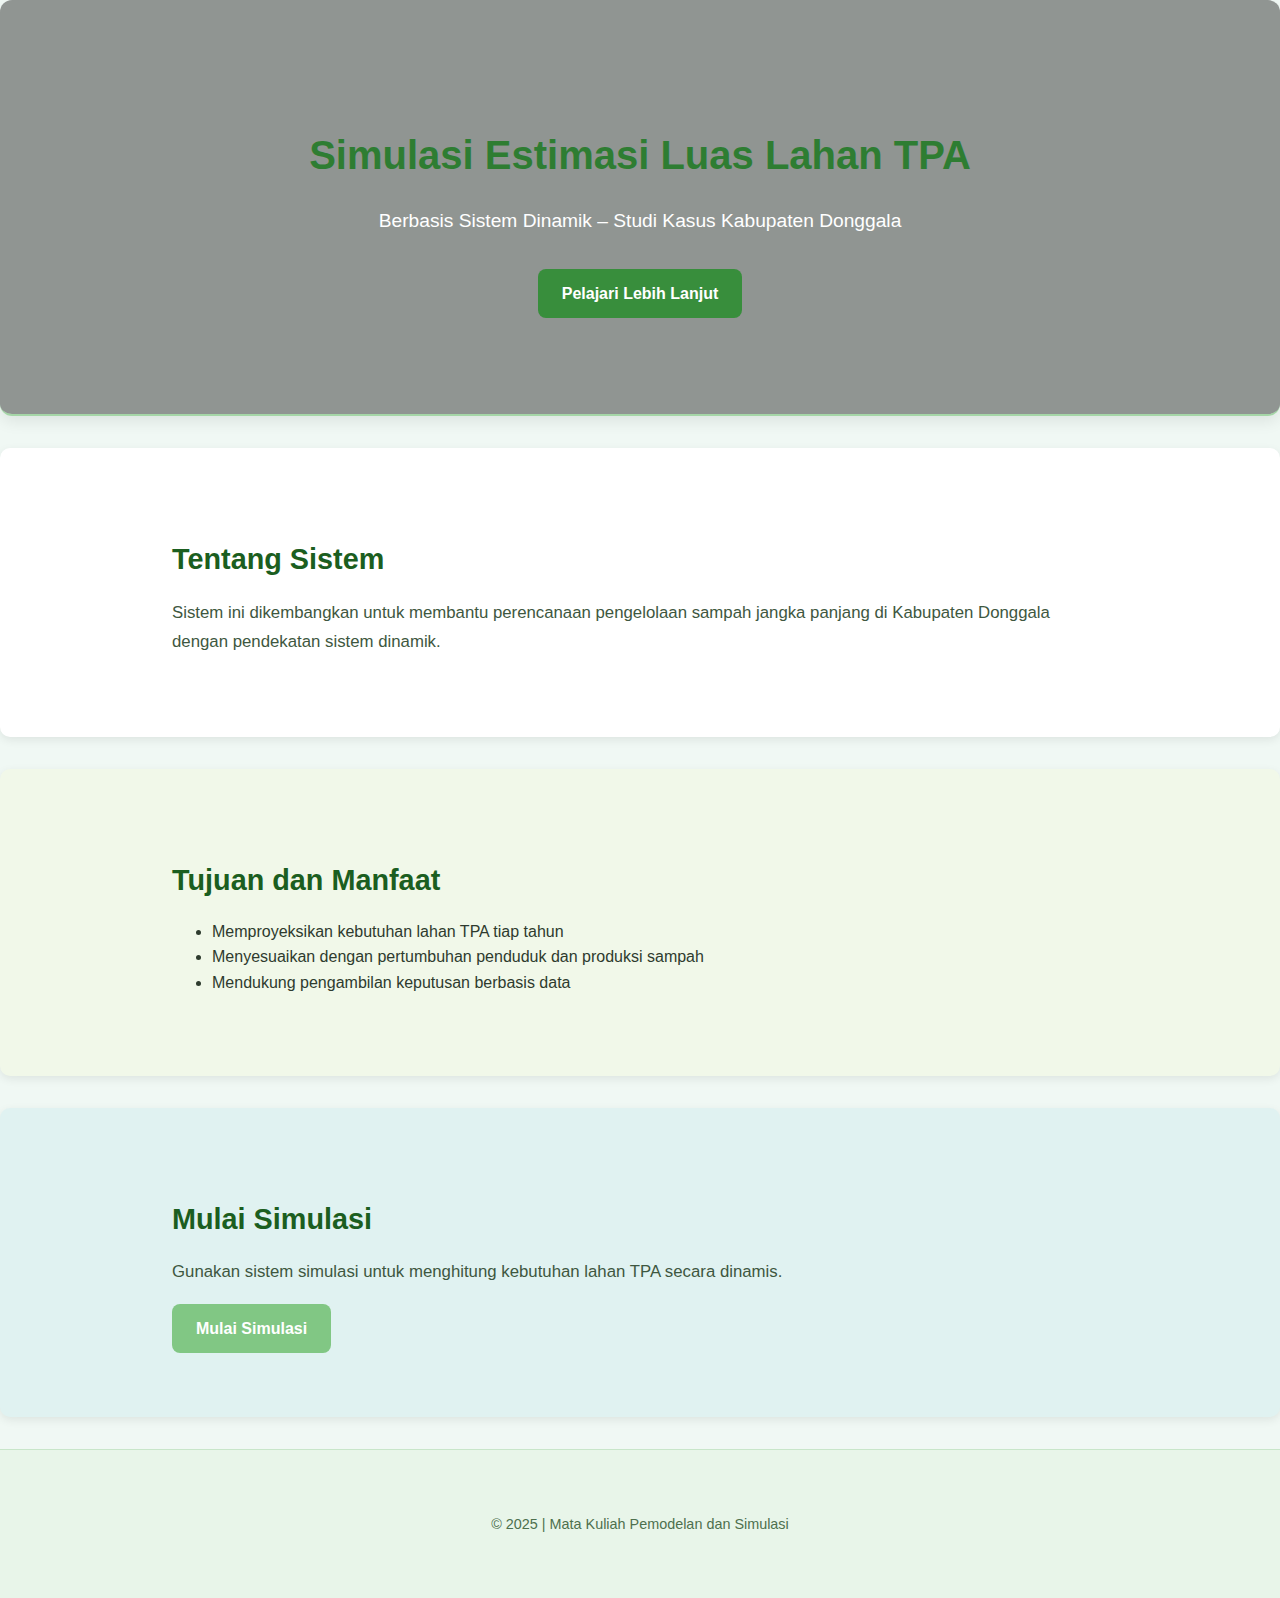
<file: index.html>
<!DOCTYPE html>
<html lang="id">
<head>
  <meta charset="UTF-8" />
  <meta name="viewport" content="width=device-width, initial-scale=1.0" />
  <title>Estimasi Luas Lahan TPA | Donggala</title>
  <link rel="stylesheet" href="style.css" />
</head>
<body>
  <header class="hero-section">
    <div class="container text-center">
      <h1>Simulasi Estimasi Luas Lahan TPA</h1>
      <p>Berbasis Sistem Dinamik – Studi Kasus Kabupaten Donggala</p>
      <a href="#tentang" class="btn btn-primary">Pelajari Lebih Lanjut</a>
    </div>
  </header>

  <main>
    <section id="tentang" class="section">
      <div class="container">
        <h2>Tentang Sistem</h2>
        <p>
          Sistem ini dikembangkan untuk membantu perencanaan pengelolaan sampah jangka panjang di Kabupaten Donggala dengan pendekatan sistem dinamik.
        </p>
      </div>
    </section>

    <section id="tujuan" class="section bg-light">
      <div class="container">
        <h2>Tujuan dan Manfaat</h2>
        <ul>
          <li>Memproyeksikan kebutuhan lahan TPA tiap tahun</li>
          <li>Menyesuaikan dengan pertumbuhan penduduk dan produksi sampah</li>
          <li>Mendukung pengambilan keputusan berbasis data</li>
        </ul>
      </div>
    </section>

    <section class="section highlight">
      <div class="container text-center">
        <h2>Mulai Simulasi</h2>
        <p>Gunakan sistem simulasi untuk menghitung kebutuhan lahan TPA secara dinamis.</p>
        <a href="simulasi.html" class="btn btn-secondary">Mulai Simulasi</a>
      </div>
    </section>
  </main>

  <footer>
    <div class="container text-center">
      <p>&copy; 2025 | Mata Kuliah Pemodelan dan Simulasi</p>
    </div>
  </footer>

</body>
</html>
</file>
<file: style.css>
/* Umum */
* {
  box-sizing: border-box;
}

body {
  font-family: 'Segoe UI', Tahoma, Geneva, Verdana, sans-serif;
  margin: 0;
  padding: 0;
  background-color: #f0f8f4;
  color: #2e3b2e;
  line-height: 1.6;
}

a {
  text-decoration: none;
  color: #2e7d32;
  transition: color 0.3s ease;
}

a:hover {
  color: #1b5e20;
}

.container {
  max-width: 1000px;
  margin: 0 auto;
  padding: 2rem;
}

/* Hero Section */
.hero-section {
  background: url("https://external-content.duckduckgo.com/iu/?u=https%3A%2F%2Ftse2.mm.bing.net%2Fth%3Fid%3DOIP.pRiSxGnTcbpaE5_OihMsAAHaEK%26pid%3DApi&f=1&ipt=20dbdba3f2a6ad22007384193ffd4116e8fb44ae7f06ae20d17833ffd7247765&ipo=images") center/cover no-repeat;
  padding: 4rem 1rem;
  text-align: center;
  border-bottom: 2px solid #a5d6a7;
  color: white;
  position: relative;
  overflow: hidden; /* Tambahan agar tidak overflow */
}

.hero-section::before {
  content: "";
  position: absolute;
  top: 0; left: 0;
  width: 100%; height: 100%;
  background: rgba(0, 0, 0, 0.4); /* overlay gelap untuk kontras teks */
  z-index: 0;
}

.hero-section .container {
  position: relative;
  z-index: 1;
}

.hero-section h1 {
  font-size: 2.5rem;
  margin-bottom: 1rem;
  color: #2e7d32; /* Konsisten hijau utama */
}

.hero-section p {
  font-size: 1.2rem;
  margin-bottom: 2rem;
  color: #fff; /* Gunakan shorthand */
}

/* Tombol */
.btn {
  display: inline-block;
  padding: 0.75rem 1.5rem;
  border-radius: 8px;
  font-weight: bold;
  font-size: 1rem;
  cursor: pointer;
  text-align: center;
  transition: background-color 0.3s ease, color 0.3s ease; /* Lebih spesifik */
  border: none;
}

.btn-primary {
  background-color: #388e3c;
  color: #fff;
}

.btn-primary:hover {
  background-color: #2e7d32;
}

.btn-secondary {
  background-color: #81c784;
  color: #fff;
}

.btn-secondary:hover {
  background-color: #66bb6a;
}

/* Section */
.section {
  background-color: #fff;
  padding: 2rem;
  border-radius: 10px;
  box-shadow: 0 3px 10px rgba(0,0,0,0.08);
  margin-bottom: 2rem;
}

.bg-light {
  background-color: #f1f8e9;
}

.highlight {
  background-color: #e0f2f1;
}

/* Landing */
.landing {
  text-align: center;
  padding: 4rem 1rem 3rem;
  background-color: #e0f2f1;
  border-radius: 10px;
}

.landing h1 {
  font-size: 2.5rem;
  margin-bottom: 1rem;
  color: #00796b;
}

.landing p {
  font-size: 1.2rem;
  margin-bottom: 2rem;
  color: #4e704e;
}

.landing .btn-group {
  display: flex;
  justify-content: center;
  gap: 1rem;
}

/* Footer */
footer {
  text-align: center;
  padding: 1rem;
  background-color: #e8f5e9;
  border-top: 1px solid #c8e6c9;
  font-size: 0.9rem;
  color: #4e704e;
}

/* Tombol Umum */
button {
  padding: 0.75rem 2rem;
  background-color: #388e3c;
  color: #fff;
  border: none;
  border-radius: 8px;
  cursor: pointer;
  font-size: 1rem;
  transition: background-color 0.3s ease;
  box-shadow: 0 2px 5px rgba(0, 0, 0, 0.1);
}

button:hover {
  background-color: #2e7d32;
}

/* Form Umum */
form {
  margin-top: 1rem;
}

.form-group {
  display: flex;
  flex-direction: column;
  margin-bottom: 1.2rem;
}

.form-group label {
  margin-bottom: 0.4rem;
  font-weight: 600;
}

.form-group input {
  padding: 0.6rem;
  border: 1px solid #b2dfdb;
  border-radius: 6px;
  background-color: #fff;
}

/* Form Actions */
.form-actions {
  margin-top: 1rem;
  text-align: center;
}

/* Header Utama */
header {
  text-align: center;
  background: linear-gradient(to right, #c8e6c9, #a5d6a7);
  padding: 3rem 1rem 2rem;
  border-radius: 12px;
  box-shadow: 0 6px 15px rgba(0, 0, 0, 0.08);
  margin-bottom: 2rem;
}

header h1 {
  font-size: 2.5rem;
  color: #2e7d32;
  margin-bottom: 0.5rem;
}

header p {
  font-size: 1.2rem;
  color: #4e704e;
}

/* Section Deskripsi */
main section {
  background-color: #fff;
  padding: 2rem;
  border-radius: 12px;
  box-shadow: 0 3px 10px rgba(0, 0, 0, 0.05);
  margin-bottom: 2rem;
  transition: transform 0.3s ease, box-shadow 0.3s ease;
}

main section:hover {
  transform: translateY(-4px);
  box-shadow: 0 8px 20px rgba(0, 0, 0, 0.1);
}

main section h2 {
  font-size: 1.8rem;
  color: #1b5e20;
  margin-bottom: 1rem;
}

main section p {
  font-size: 1.05rem;
  color: #3e5740;
  line-height: 1.7;
}

/* Responsif */
@media (max-width: 768px) {
  header h1 {
    font-size: 2rem;
  }

  header p {
    font-size: 1rem;
  }

  main section h2 {
    font-size: 1.5rem;
  }

  main section p {
    font-size: 1rem;
  }
}

/* Simulasi */
.simulasi-form {
  background-color: #fff;
  padding: 2rem;
  border-radius: 12px;
  box-shadow: 0 3px 12px rgba(0, 0, 0, 0.1);
  margin-top: 2rem;
  margin-bottom: 2.5rem;
}

.form-grid {
  display: grid;
  grid-template-columns: 1fr 1fr;
  gap: 1.5rem;
}

/* Output Simulasi */
#grafikLuasTPA,
#tabelHasil,
#lajuSampah,
#totalLahan,
#ekspansiTPA {
  margin-top: 2rem;
  padding: 1rem;
  background-color: #fff;
  border-radius: 10px;
  box-shadow: 0 4px 12px rgba(0,0,0,0.06);
  transition: all 0.3s ease-in-out;
}

#grafikLuasTPA {
  max-width: 100%;
  overflow-x: auto;
}

#tabelHasil table {
  width: 100%;
  border-collapse: collapse;
  margin-top: 1rem;
}

#tabelHasil th,
#tabelHasil td {
  border: 1px solid #c8e6c9;
  padding: 0.75rem;
  text-align: center;
}

#tabelHasil th {
  background-color: #a5d6a7;
  color: #1b5e20;
}

#tabelHasil tr:nth-child(even) {
  background-color: #f1f8e9;
}

/* Checkbox */
.checkbox-group label {
  display: block;
  margin-bottom: 0.5rem;
  font-weight: 500;
  padding-left: 1.5rem;
  position: relative;
  cursor: pointer;
}

.checkbox-group input[type="checkbox"] {
  position: absolute;
  left: 0;
  top: 0.1rem;
  accent-color: #388e3c;
}

/* Alert */
.custom-alert {
  display: none;
  position: fixed;
  top: 30px;
  left: 50%;
  transform: translateX(-50%);
  background: linear-gradient(to right, #66bb6a, #43a047);
  color: #fff;
  padding: 1rem 2rem;
  border-radius: 8px;
  box-shadow: 0 4px 20px rgba(0,0,0,0.15);
  font-weight: 600;
  z-index: 9999;
  animation: fadeIn 0.3s ease-in-out;
}

@keyframes fadeIn {
  from { opacity: 0; transform: translateX(-50%) translateY(-10px); }
  to { opacity: 1; transform: translateX(-50%) translateY(0); }
}

/* Responsif */
@media (max-width: 768px) {
  .form-grid {
    grid-template-columns: 1fr;
  }

  .landing h1 {
    font-size: 1.8rem;
  }

  .landing p {
    font-size: 1rem;
  }

  .landing .btn-group {
    flex-direction: column;
    gap: 1rem;
  }

  button,
  .btn {
    width: 100%;
  }

  #tabelHasil table {
    font-size: 0.9rem;
  }

  .custom-alert {
    padding: 0.8rem 1.5rem;
    font-size: 0.9rem;
  }
}
</file>
